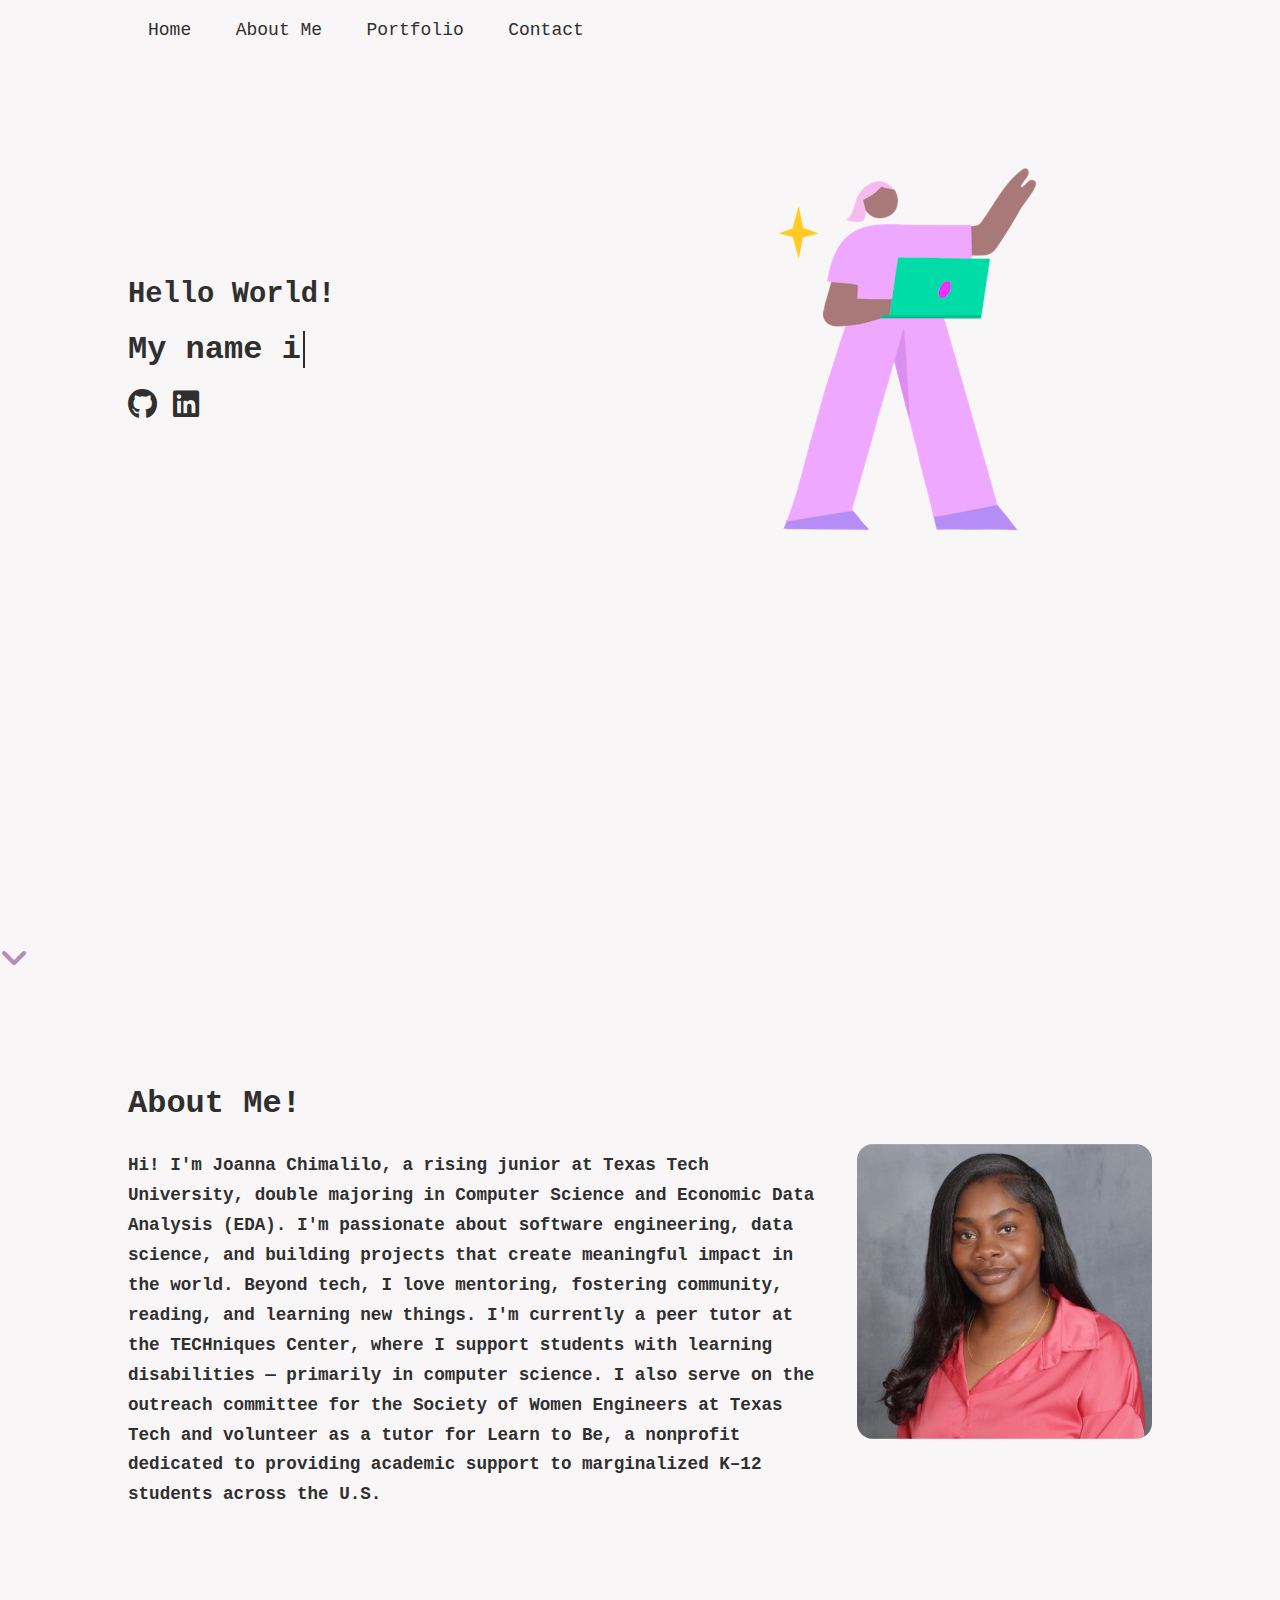
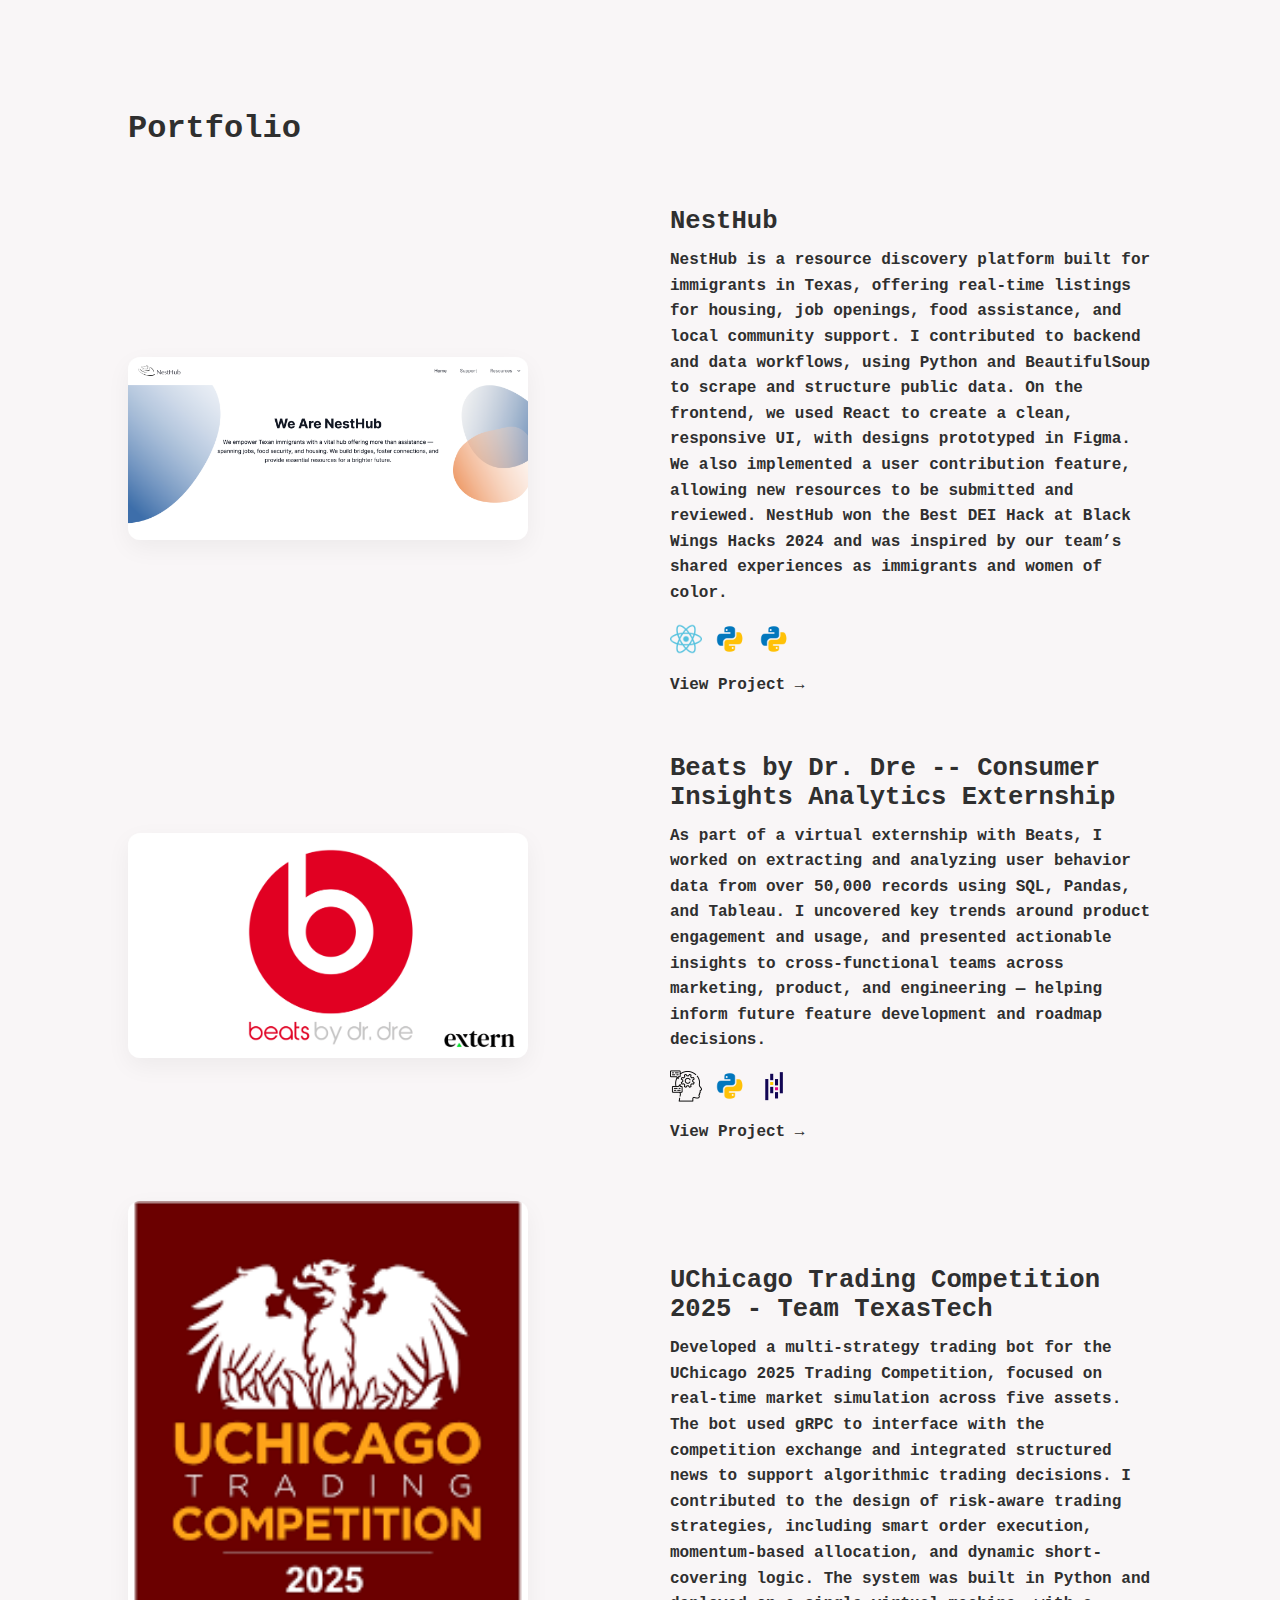
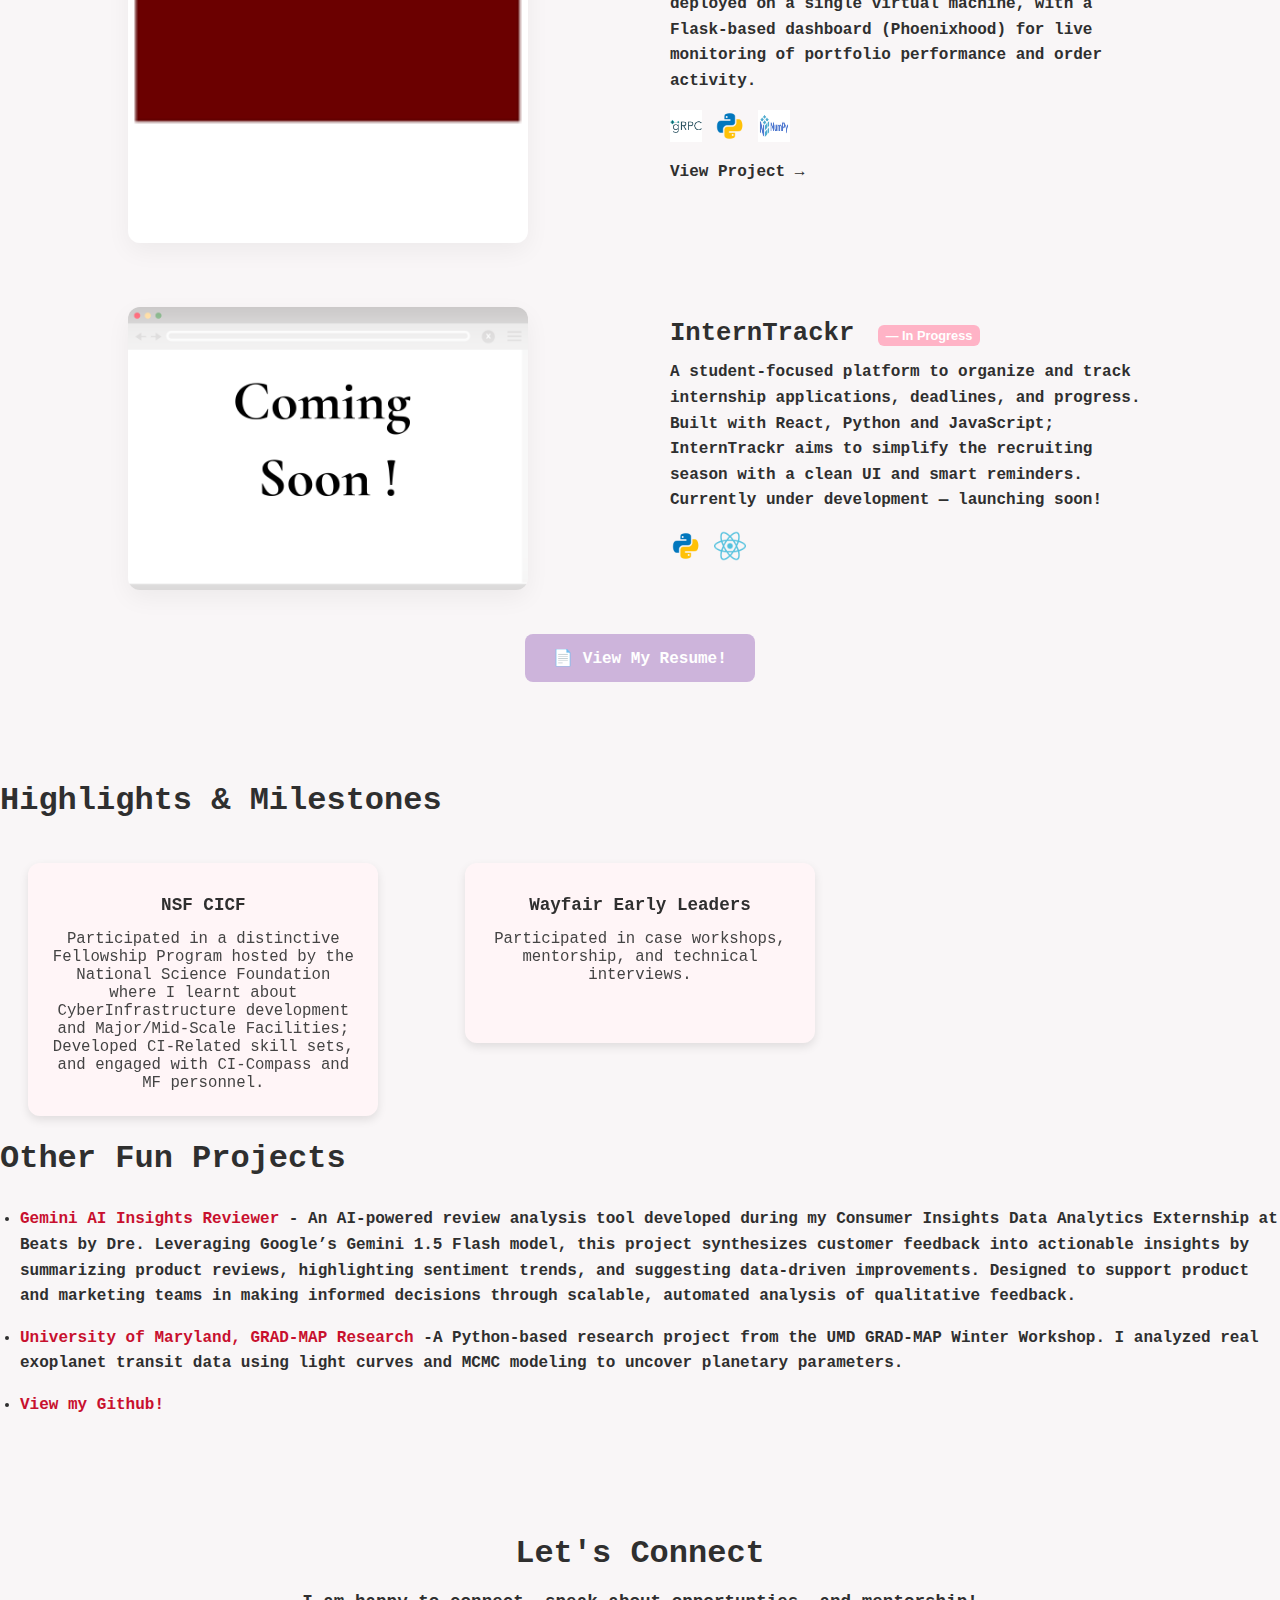
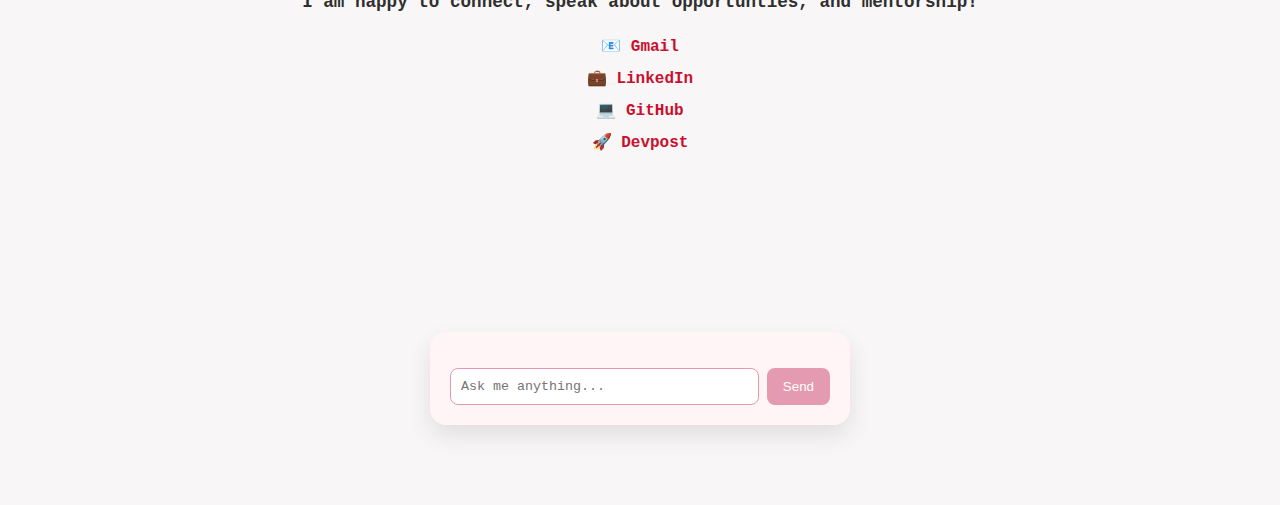
<file: index.html>
<!DOCTYPE html>
<html lang="en">
<head>
    <meta charset="UTF-8">
    <meta name="viewport" content="width=device-width, initial-scale=1.0">
    <title>Personal Porfolio</title>
    <link rel="stylesheet" href="style.css">
    <link rel="stylesheet" href="https://cdnjs.cloudflare.com/ajax/libs/font-awesome/6.5.0/css/all.min.css">
    <link rel="stylesheet" href="https://cdn.jsdelivr.net/npm/swiper@11/swiper-bundle.min.css">
</head>
<body>
    <div id="header">
        <div class="container">
            <nav>
                <ul>
                    <li><a href="#header">Home</a></li>
                    <li><a href="#about">About Me</a></li>
                    <li><a href="#portfolio">Portfolio</a></li>
                    <li><a href="#contact">Contact</a></li>
                </ul>
            </nav>
            <div class="hero-section">
                <div class="hero-left">
                  <div class="typewriter-container">
                    <h2 class="static-heading">Hello World!</h2>
                    <h1 class="typewriter-wrapper">
                      <span id="typed-text"></span><span class="cursor"></span>
                    </h1>
                  </div>                
                  <div class="social-links">
                    <a href="https://github.com/jouujo" target="_blank"><i class="fab fa-github"></i></a>
                    <a href="https://www.linkedin.com/in/joanna-chimalilo-766a15237/" target="_blank"><i class="fab fa-linkedin"></i></a>
                  </div>
                </div>
                <div class="hero-right">
                  <img src="./images/stand.png" alt="illustration" class="hero-img" />                 
                </div>
              </div>
              
        </div>
    </div>
    <div class="scroll-indicator">
        <i class="fas fa-angle-down"></i>
      </div>  
      <section id="about" class="about-section">
        <div class="about-flex">
            <div class="about-text">
            <h2 class="section-title">About Me!</h2>
            <p class="about-text">
                Hi! I'm Joanna Chimalilo, a rising junior at Texas Tech University, double majoring in Computer Science and Economic Data Analysis (EDA). I'm passionate about software engineering, data science, and building projects that create meaningful impact in the world.


                Beyond tech, I love mentoring, fostering community, reading, and learning new things.

                I'm currently a peer tutor at the TECHniques Center, where I support students with learning disabilities — primarily in computer science. I also serve on the outreach committee for the Society of Women Engineers at Texas Tech and volunteer as a tutor for Learn to Be, a nonprofit dedicated to providing academic support to marginalized K–12 students across the U.S.
            </p>
        </div>
        <div class="about-photo">
            <img src="./images/headshot.jpg" alt="Joanna's Headshot"/>
        </div>
    </div>
</section>
    <section id="portfolio" class="portfolio-section">
        <h2 class="section-title">Portfolio</h2>
      
        <div class="project-flex">
          <div class="project-image">
            <img src="./images/nesthub.png" alt="NestHub Project Screenshot" />
          </div>
      
          <div class="project-info">
            <h3>NestHub</h3>
            <p>NestHub is a resource discovery platform built for immigrants in Texas, offering real-time listings for housing, job openings, food assistance, and local community support. I contributed to backend and data workflows, using Python and BeautifulSoup to scrape and structure public data. On the frontend, we used React to create a clean, responsive UI, with designs prototyped in Figma.

                We also implemented a user contribution feature, allowing new resources to be submitted and reviewed. NestHub won the Best DEI Hack at Black Wings Hacks 2024 and was inspired by our team’s shared experiences as immigrants and women of color.</p>
      
            <div class="tech-icons">
              <img src="./images/react.png" alt="React" title="React" />
              <img src="./images/python.png" alt="Python" title="Python" />
              <img src="./images/python.png" alt="BeautifulSoup" title="BeautifulSoup" />
            </div>
            <a href="https://github.com/chhavi-shah/NestHub" class="project-link" target="_blank">View Project →</a>
            </div>
            </div>

            <div class="project-flex">
                <div class="project-image">
                  <img src="./images/beats.png" alt="Beats Project Screenshot" />
                </div>
            
                <div class="project-info">
                  <h3>Beats by Dr. Dre -- Consumer Insights Analytics Externship</h3>
                  <p>As part of a virtual externship with Beats, I worked on extracting and analyzing user behavior data from over 50,000 records using SQL, Pandas, and Tableau. I uncovered key trends around product engagement and usage, and presented actionable insights to cross-functional teams across marketing, product, and engineering — helping inform future feature development and roadmap decisions.</p>
            
                  <div class="tech-icons">
                    <img src="./images/nlp.png" alt="NLP" title="Natural Language Processing " />
                    <img src="./images/python.png" alt="Python" title="Python" />
                    <img src="./images/Pandas.png" alt="Pandas" title="Pandas" />
                  </div>
      
            <a href="https://colab.research.google.com/drive/1xa8aZnK8TN7H8xAkBmjxktCW2UCKa7Na?usp=sharing" class="project-link" target="_blank">View Project →</a>
          </div>
        </div>

        <div class="project-flex">
            <div class="project-image">
              <img src="./images/uchicago.png" alt="UChicago Trading Bot Competition" />
            </div>
        
            <div class="project-info">
              <h3>UChicago Trading Competition 2025 - Team TexasTech</h3>
              <p>Developed a multi-strategy trading bot for the UChicago 2025 Trading Competition, focused on real-time market simulation across five assets. The bot used gRPC to interface with the competition exchange and integrated structured news to support algorithmic trading decisions.

                I contributed to the design of risk-aware trading strategies, including smart order execution, momentum-based allocation, and dynamic short-covering logic. The system was built in Python and deployed on a single virtual machine, with a Flask-based dashboard (Phoenixhood) for live monitoring of portfolio performance and order activity.</p>
        
              <div class="tech-icons">
                <img src="./images/gRPC.png" alt="NLP" title="Natural Language Processing " />
                <img src="./images/python.png" alt="Python" title="Python" />
                <img src="./images/numpy.png" alt="Pandas" title="Pandas" />
              </div>
  
        <a href="https://github.com/Jouujo/uchicago-tradingcompetitionbot" class="project-link" target="_blank">View Project →</a>
      </div>
    </div>
    <div class="project-flex">
        <div class="project-image">
          <img src="./images/interntrackr.png" alt="InternTrackr Coming Soon Preview" />
        </div>
      
        <div class="project-info">
          <h3>InternTrackr <span class="status-tag">— In Progress</span></h3>
          <p>
            A student-focused platform to organize and track internship applications, deadlines, and progress. Built with React, Python and JavaScript; InternTrackr aims to simplify the recruiting season with a clean UI and smart reminders. Currently under development — launching soon!
          </p>
          <div class="tech-icons">
            <img src="./images/python.png" alt="React" title="Python" />
            <img src="./images/react.png" alt="Firebase" title="React" />
          </div>
        </div>
      </div>
      
    <div class="resume-download">
        <a href="https://docs.google.com/document/d/1icNSd_WELvCneMZqGNHNtC5fy428ndTZkLhKbihXHe0/edit?usp=sharing" target="_blank" class="resume-btn">
          📄 View My Resume!
        </a>
      </div>      
      </section>
      <section id="timeline">
  <h2 class="section-title">Highlights & Milestones</h2>
  <div class="swiper timeline-swiper">
    <div class="swiper-wrapper">
      <div class="swiper-slide">
        <div class="event">
          <div class="dot"></div>
          <div class="label">NSF CICF</div>
          <div class="description">
            Participated in a distinctive Fellowship Program hosted by the National Science Foundation where I learnt about CyberInfrastructure development and Major/Mid-Scale Facilities; Developed CI-Related skill sets, and engaged with CI-Compass and MF personnel.
          </div>
        </div>
      </div>
      <div class="swiper-slide">
        <div class="event">
          <div class="dot"></div>
          <div class="label">Wayfair Early Leaders</div>
          <div class="description">
            Participated in case workshops, mentorship, and technical interviews.
          </div>
        </div>
      </div>
      <!-- Add more slides for each milestone/event -->
    </div>
    <!-- Swiper navigation -->
    <div class="swiper-button-next"></div>
    <div class="swiper-button-prev"></div>
    <div class="swiper-pagination"></div>
  </div>
</section>

      <section id="extra-projects">
        <h2 class="section-title">Other Fun Projects</h2>
        <ul class="mini-projects">
          <li><a href="https://github.com/Jouujo/GeminiAIInsights/tree/main" target="_blank">Gemini AI Insights Reviewer</a> -  An AI-powered review analysis tool developed during my Consumer Insights Data Analytics Externship at Beats by Dre. Leveraging Google’s Gemini 1.5 Flash model, this project synthesizes customer feedback into actionable insights by summarizing product reviews, highlighting sentiment trends, and suggesting data-driven improvements. Designed to support product and marketing teams in making informed decisions through scalable, automated analysis of qualitative feedback.</li>
          <li><a href="https://github.com/Jouujo/GRADMAP-Research/blob/main/README.md" target="_blank">University of Maryland, GRAD-MAP Research</a> -A Python-based research project from the UMD GRAD-MAP Winter Workshop. I analyzed real exoplanet transit data using light curves and MCMC modeling to uncover planetary parameters.</li>
          <li><a href="https://github.com/Jouujo" target="_blank">View my Github!</a></li>
        </ul>
      </section>
  
      <section id="contact" class="contact-section">
        <h2 class="section-title">Let's Connect</h2>
        <p class="contact-text">
          I am happy to connect, speak about opportunties, and mentorship! 
        </p>
        <ul class="contact-links">
          <li><a href="mailto:georgejoanna086@gmail.com">📧 Gmail</a></li>
          <li><a href="https://www.linkedin.com/in/joanna-chimalilo-766a15237" target="_blank">💼 LinkedIn</a></li>
          <li><a href="https://github.com/Jouujo" target="_blank">💻 GitHub</a></li>
          <li><a href="https://devpost.com/georgejoanna086?ref_content=user-portfolio&ref_feature=portfolio&ref_medium=global-nav" target="_blank">🚀 Devpost</a></li>
        </ul>
      </section>


      <div class="chatbot-container"> 
        <div id="chat-window"></div>
      
        <div class="chat-input">
          <input type="text" id="user-input" placeholder="Ask me anything..." />
          <button onclick="sendMessage()">Send</button>
        </div>
      </div>
      
      
    <script src="https://cdn.jsdelivr.net/npm/swiper@11/swiper-bundle.min.js"></script>  
    <script>
        const textArray = [
          "My name is Joanna!",
          "I am a rising junior at Texas Tech University, Wreck 'Em Tech!",
          "I love all things software engineering & data!",
          "I enjoy building projects that create a change!",
          "Happy to connect!"
        ];
        const typedText = document.getElementById("typed-text");
        let index = 0;
        let charIndex = 0;
        let isDeleting = false;
      
        function typeLoop() {
          const currentText = textArray[index];
          if (isDeleting) {
            charIndex--;
            typedText.textContent = currentText.substring(0, charIndex);
            if (charIndex === 0) {
              isDeleting = false;
              index = (index + 1) % textArray.length;
              setTimeout(typeLoop, 500);
            } else {
              setTimeout(typeLoop, 50);
            }
          } else {
            charIndex++;
            typedText.textContent = currentText.substring(0, charIndex);
            if (charIndex === currentText.length) {
              isDeleting = true;
              setTimeout(typeLoop, 1200);
            } else {
              setTimeout(typeLoop, 100);
            }
          }
        }
        const timelineSwiper = new Swiper('.timeline-swiper', {
    loop: false,
    navigation: {
      nextEl: '.swiper-button-next',
      prevEl: '.swiper-button-prev',
    },
    pagination: {
      el: '.swiper-pagination',
      clickable: true,
    },
    slidesPerView: 1,
    spaceBetween: 30,
    breakpoints: {
      768: {
        slidesPerView: 2,
      },
      1024: {
        slidesPerView: 3,
      }
    }
  });
      
        document.addEventListener("DOMContentLoaded", typeLoop);
        const chatbotResponses = {
            "name": "Hi! I'm Joanna Chimalilo — a Computer Science + Economic Data Analysis student at Texas Tech.",
            "school": "I'm a rising junior at Texas Tech University, Go Red Raiders!",
            "projects": "I’ve worked on various projects including but not limited to; NestHub, InternTrackr, Beats Analytics, and a trading bot for UChicago. View my Github & Linkedin for more!",
            "interntrackr": "InternTrackr is a web app I'm building to help students track internship applications.",
            "resume": "You can view my resume by clicking the button right under my projects!",
            "contact": "Reach me at georgejoanna086@gmail.com or on LinkedIn!",
            "favorite project": "One of my favorite projects is NestHub! I worked on it with 2 peers for a hackathon, and it is an application made for immigrants by immigrants.",
            "current job": "Joanna is currently a peer tutor at the TECHniques Center, where she works with students with learning disabilities, assisting them in CS subjects!",
            "hi": "Hello!, Ask me anything you would like to know about Joanna!",
            "hey": "Hello!, Ask me anything you would like to know about Joanna!"
          };
          
          function sendMessage() {
            const input = document.getElementById("user-input").value.toLowerCase();
            const chatWindow = document.getElementById("chat-window");
          
            let reply = "Hmm, I’m still learning that! Try asking about my projects, school, or resume.";
          
            for (const keyword in chatbotResponses) {
              if (input.includes(keyword)) {
                reply = chatbotResponses[keyword];
                break;
              }
            }
          
            chatWindow.innerHTML += `<div class="user-msg">You: ${input}</div>`;
            let botMsg = document.createElement("div");
            botMsg.className = "bot-msg";
            botMsg.textContent = "Joanna: ";
            chatWindow.appendChild(botMsg);

            let i = 0;
            function typeWriter() {
                if (i < reply.length) {
                    botMsg.textContent += reply.charAt(i);
                    i++;
                    setTimeout(typeWriter, 30);
  }
}
typeWriter();

            document.getElementById("user-input").value = "";
          }
          
      </script>
      
</body>
</html>
</file>
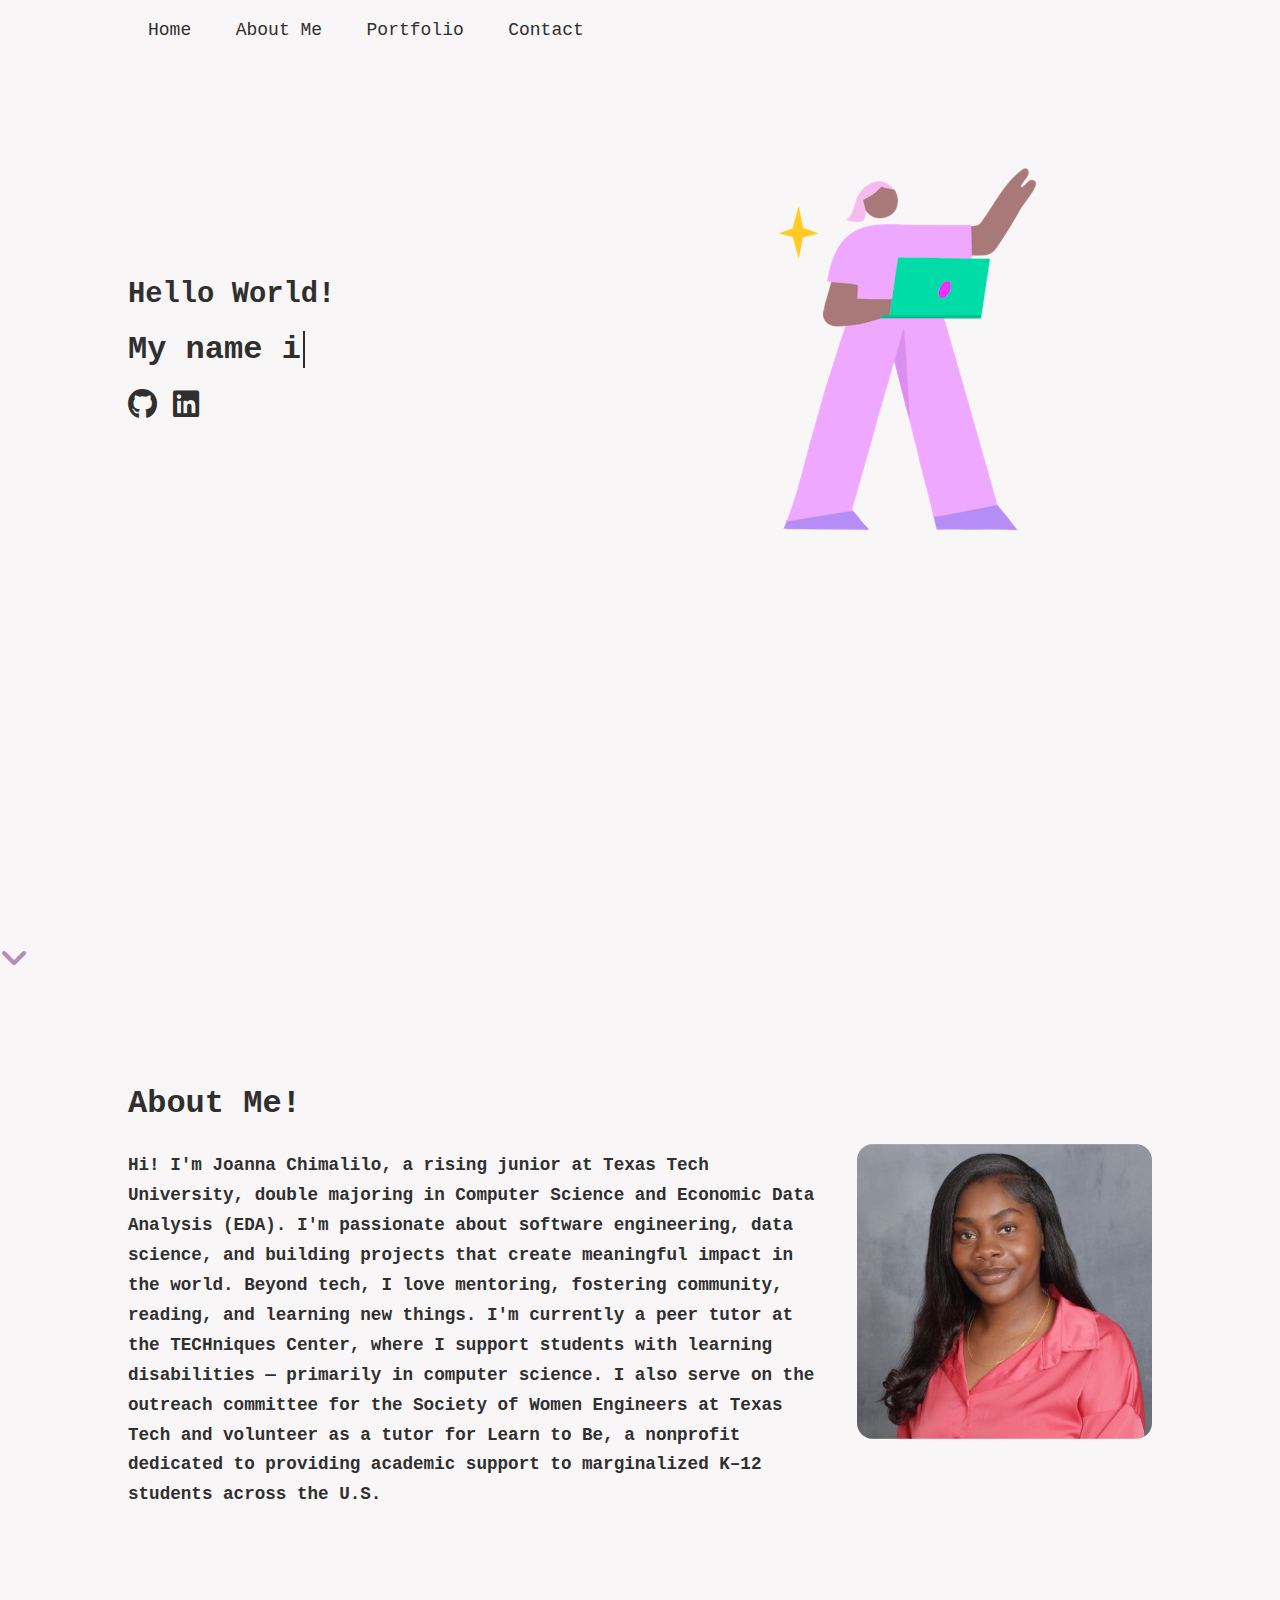
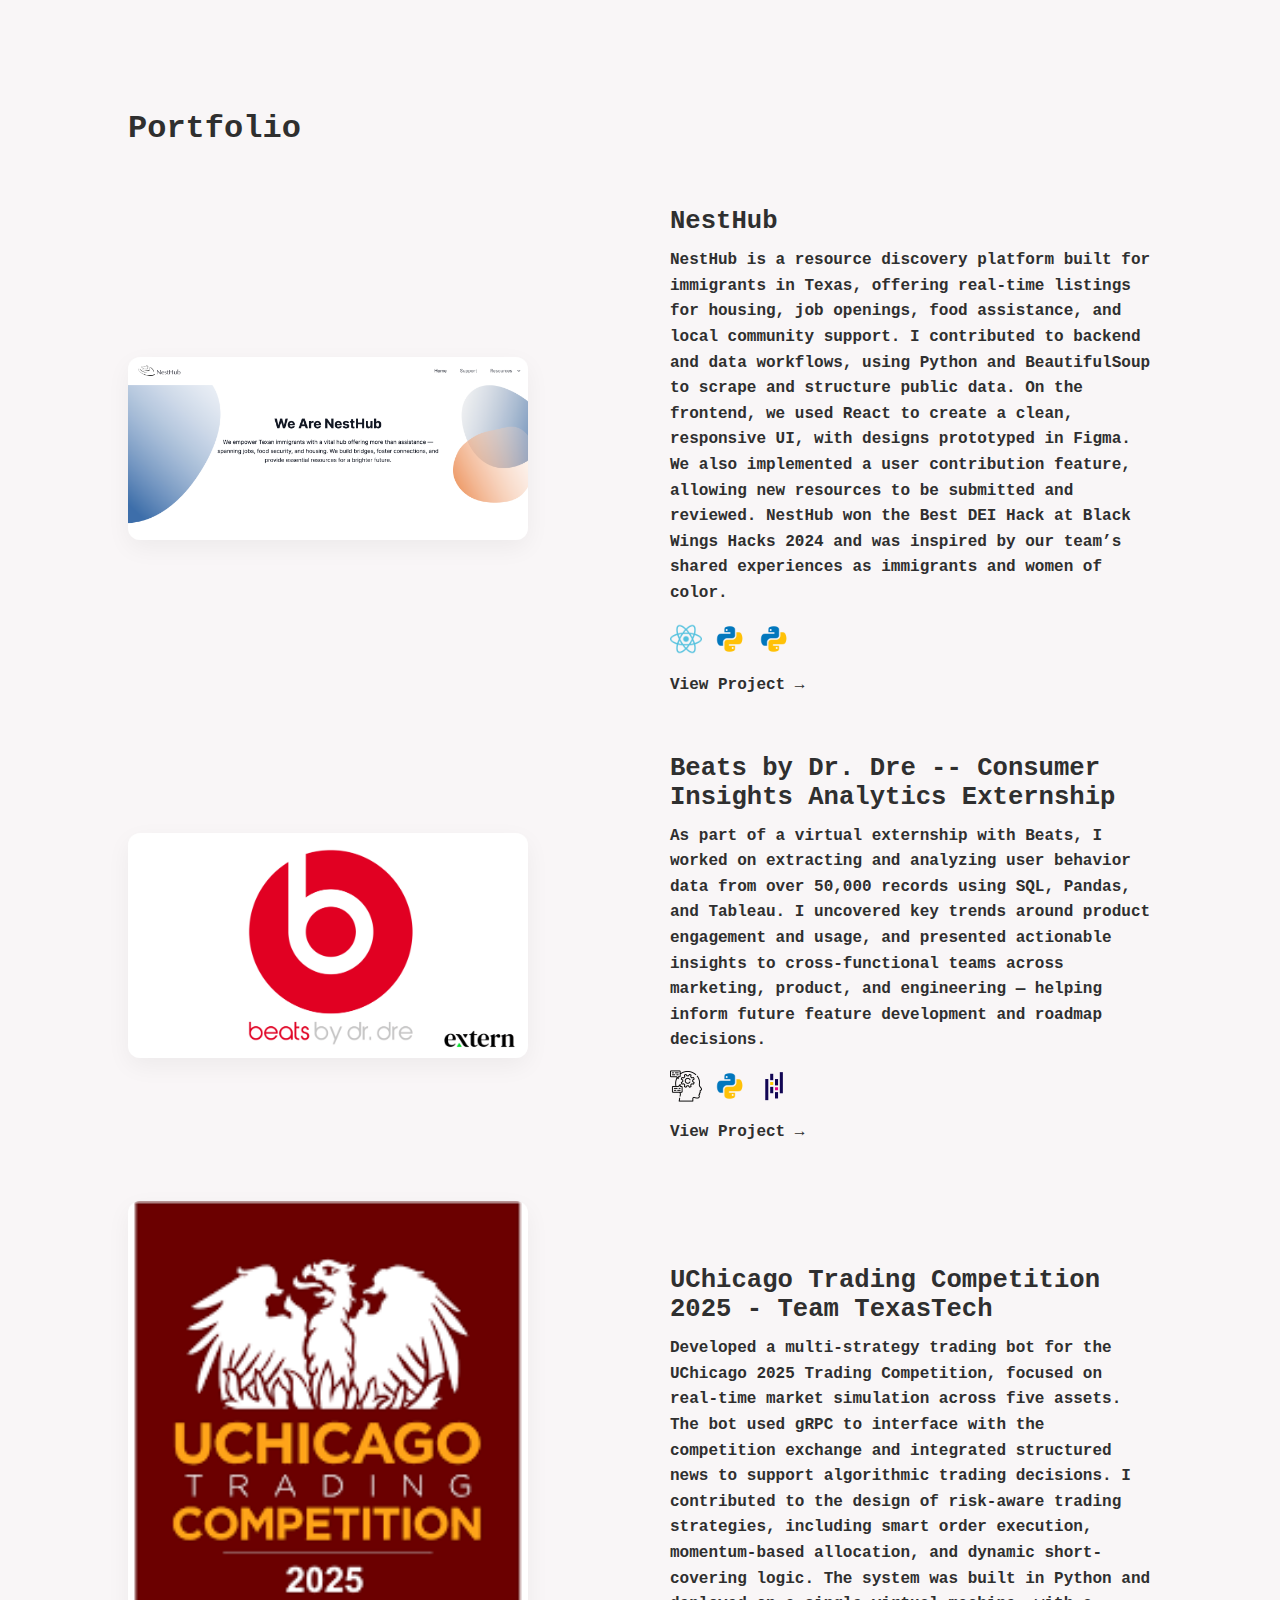
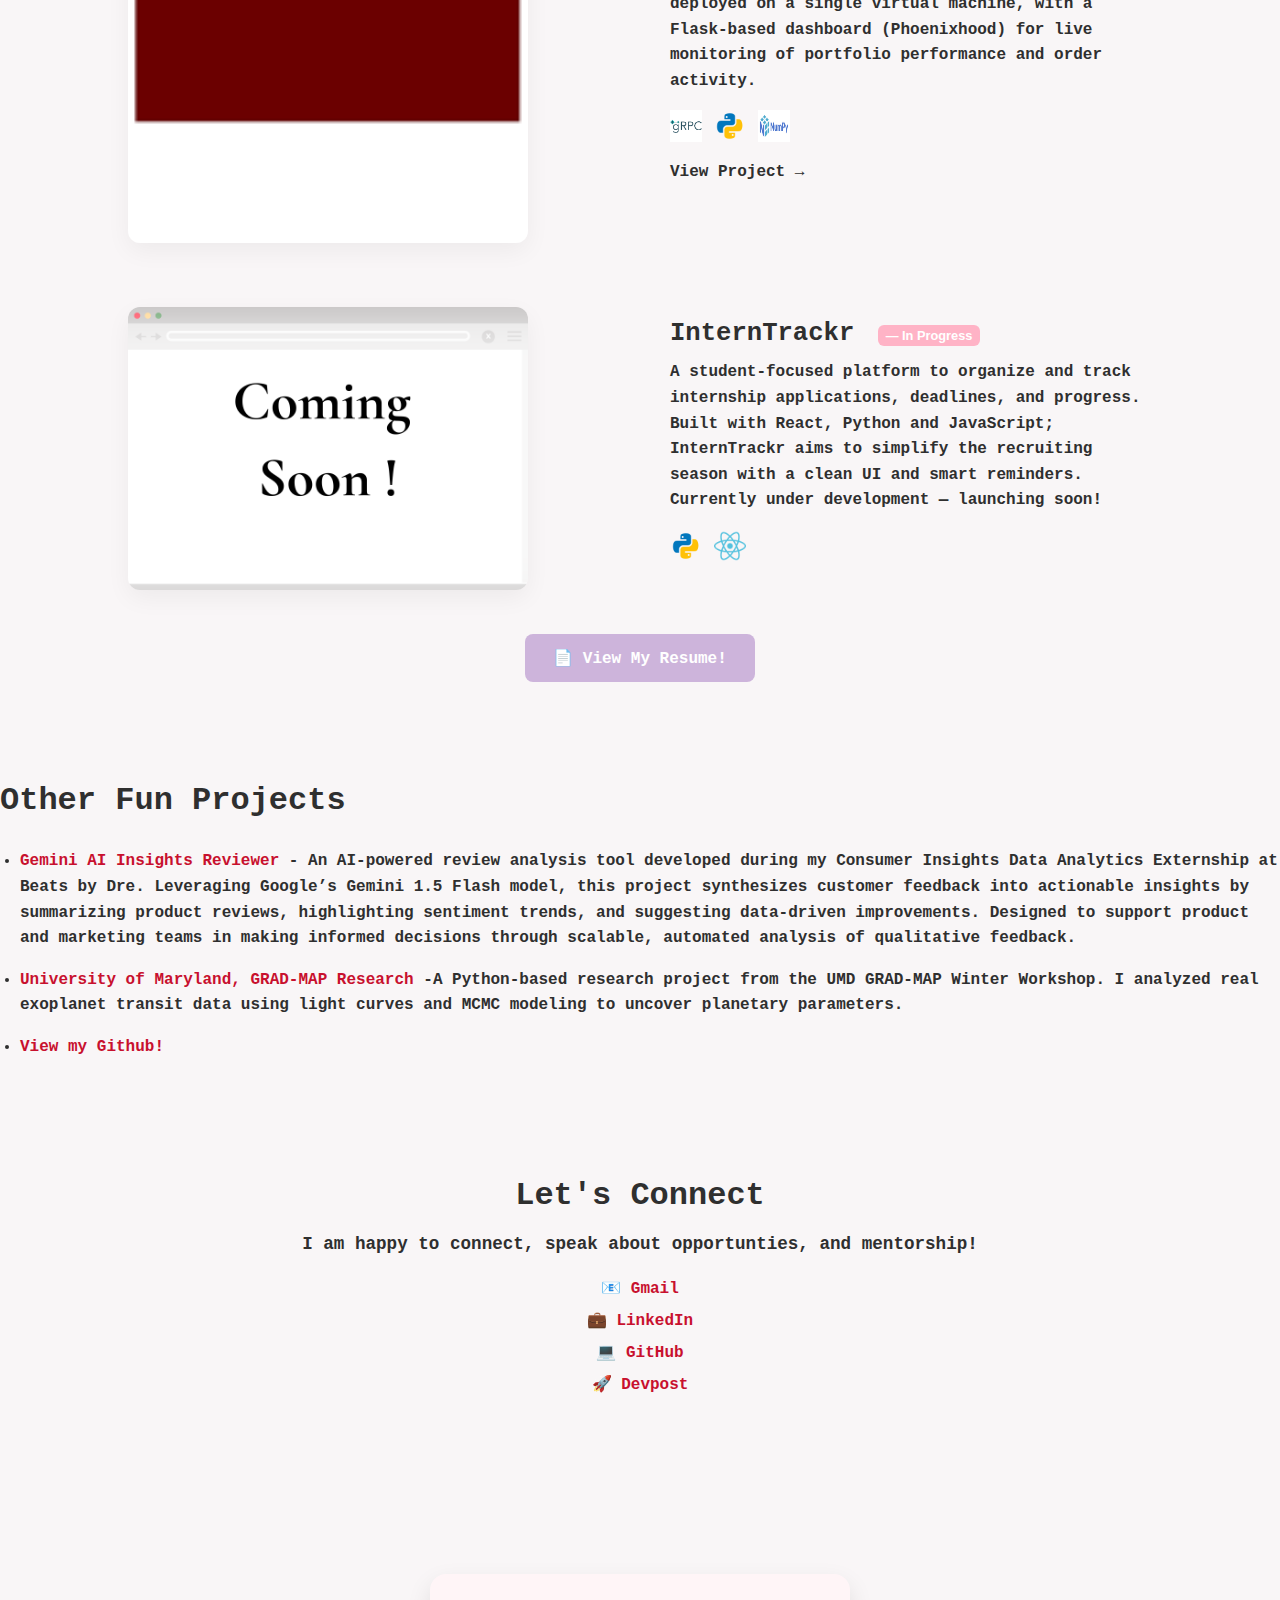
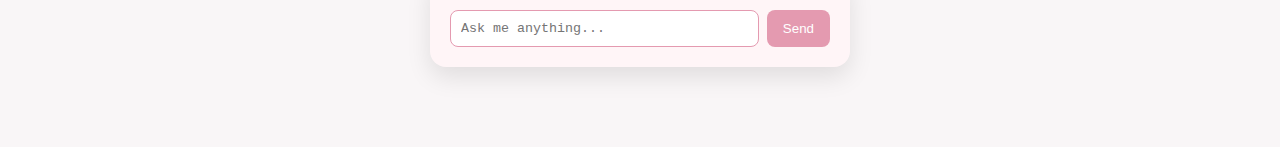
<file: images/index.html>
<!DOCTYPE html>
<html lang="en">
<head>
    <meta charset="UTF-8">
    <meta name="viewport" content="width=device-width, initial-scale=1.0">
    <title>Personal Porfolio</title>
    <link rel="stylesheet" href="style.css">
    <link rel="stylesheet" href="https://cdnjs.cloudflare.com/ajax/libs/font-awesome/6.5.0/css/all.min.css">
</head>
<body>
    <div id="header">
        <div class="container">
            <nav>
                <ul>
                    <li><a href="#header">Home</a></li>
                    <li><a href="#about">About Me</a></li>
                    <li><a href="#portfolio">Portfolio</a></li>
                    <li><a href="#contact">Contact</a></li>
                </ul>
            </nav>
            <div class="hero-section">
                <div class="hero-left">
                  <div class="typewriter-container">
                    <h2 class="static-heading">Hello World!</h2>
                    <h1 class="typewriter-wrapper">
                      <span id="typed-text"></span><span class="cursor"></span>
                    </h1>
                  </div>                
                  <div class="social-links">
                    <a href="https://github.com/jouujo" target="_blank"><i class="fab fa-github"></i></a>
                    <a href="https://www.linkedin.com/in/joanna-chimalilo-766a15237/" target="_blank"><i class="fab fa-linkedin"></i></a>
                  </div>
                </div>
                <div class="hero-right">
                  <img src="stand.png" alt="illustration" class="hero-img" />                 
                </div>
              </div>
              
        </div>
    </div>
    <div class="scroll-indicator">
        <i class="fas fa-angle-down"></i>
      </div>  
      <section id="about" class="about-section">
        <div class="about-flex">
            <div class="about-text">
            <h2 class="section-title">About Me!</h2>
            <p class="about-text">
                Hi! I'm Joanna Chimalilo, a rising junior at Texas Tech University, double majoring in Computer Science and Economic Data Analysis (EDA). I'm passionate about software engineering, data science, and building projects that create meaningful impact in the world.


                Beyond tech, I love mentoring, fostering community, reading, and learning new things.

                I'm currently a peer tutor at the TECHniques Center, where I support students with learning disabilities — primarily in computer science. I also serve on the outreach committee for the Society of Women Engineers at Texas Tech and volunteer as a tutor for Learn to Be, a nonprofit dedicated to providing academic support to marginalized K–12 students across the U.S.
            </p>
        </div>
        <div class="about-photo">
            <img src="headshot.jpg" alt="Joanna's Headshot"/>
        </div>
    </div>
</section>
    <section id="portfolio" class="portfolio-section">
        <h2 class="section-title">Portfolio</h2>
      
        <div class="project-flex">
          <div class="project-image">
            <img src="nesthub.png" alt="NestHub Project Screenshot" />
          </div>
      
          <div class="project-info">
            <h3>NestHub</h3>
            <p>NestHub is a resource discovery platform built for immigrants in Texas, offering real-time listings for housing, job openings, food assistance, and local community support. I contributed to backend and data workflows, using Python and BeautifulSoup to scrape and structure public data. On the frontend, we used React to create a clean, responsive UI, with designs prototyped in Figma.

                We also implemented a user contribution feature, allowing new resources to be submitted and reviewed. NestHub won the Best DEI Hack at Black Wings Hacks 2024 and was inspired by our team’s shared experiences as immigrants and women of color.</p>
      
            <div class="tech-icons">
              <img src="react.png" alt="React" title="React" />
              <img src="python.png" alt="Python" title="Python" />
              <img src="python.png" alt="BeautifulSoup" title="BeautifulSoup" />
            </div>
            <a href="https://github.com/chhavi-shah/NestHub" class="project-link" target="_blank">View Project →</a>
            </div>
            </div>

            <div class="project-flex">
                <div class="project-image">
                  <img src="beats.png" alt="Beats Project Screenshot" />
                </div>
            
                <div class="project-info">
                  <h3>Beats by Dr. Dre -- Consumer Insights Analytics Externship</h3>
                  <p>As part of a virtual externship with Beats, I worked on extracting and analyzing user behavior data from over 50,000 records using SQL, Pandas, and Tableau. I uncovered key trends around product engagement and usage, and presented actionable insights to cross-functional teams across marketing, product, and engineering — helping inform future feature development and roadmap decisions.</p>
            
                  <div class="tech-icons">
                    <img src="nlp.png" alt="NLP" title="Natural Language Processing " />
                    <img src="python.png" alt="Python" title="Python" />
                    <img src="Pandas.png" alt="Pandas" title="Pandas" />
                  </div>
      
            <a href="https://colab.research.google.com/drive/1xa8aZnK8TN7H8xAkBmjxktCW2UCKa7Na?usp=sharing" class="project-link" target="_blank">View Project →</a>
          </div>
        </div>

        <div class="project-flex">
            <div class="project-image">
              <img src="uchicago.png" alt="UChicago Trading Bot Competition" />
            </div>
        
            <div class="project-info">
              <h3>UChicago Trading Competition 2025 - Team TexasTech</h3>
              <p>Developed a multi-strategy trading bot for the UChicago 2025 Trading Competition, focused on real-time market simulation across five assets. The bot used gRPC to interface with the competition exchange and integrated structured news to support algorithmic trading decisions.

                I contributed to the design of risk-aware trading strategies, including smart order execution, momentum-based allocation, and dynamic short-covering logic. The system was built in Python and deployed on a single virtual machine, with a Flask-based dashboard (Phoenixhood) for live monitoring of portfolio performance and order activity.</p>
        
              <div class="tech-icons">
                <img src="gRPC.png" alt="NLP" title="Natural Language Processing " />
                <img src="python.png" alt="Python" title="Python" />
                <img src="numpy.png" alt="Pandas" title="Pandas" />
              </div>
  
        <a href="https://github.com/Jouujo/uchicago-tradingcompetitionbot" class="project-link" target="_blank">View Project →</a>
      </div>
    </div>
    <div class="project-flex">
        <div class="project-image">
          <img src="interntrackr.png" alt="InternTrackr Coming Soon Preview" />
        </div>
      
        <div class="project-info">
          <h3>InternTrackr <span class="status-tag">— In Progress</span></h3>
          <p>
            A student-focused platform to organize and track internship applications, deadlines, and progress. Built with React, Python and JavaScript; InternTrackr aims to simplify the recruiting season with a clean UI and smart reminders. Currently under development — launching soon!
          </p>
          <div class="tech-icons">
            <img src="python.png" alt="React" title="Python" />
            <img src="react.png" alt="Firebase" title="React" />
          </div>
        </div>
      </div>
      
    <div class="resume-download">
        <a href="https://docs.google.com/document/d/1V_WHlBS1L1TOeGWOt6Kzpgnv13lHPJ1bTZMX1RXxgBM/edit?usp=sharing" target="_blank" class="resume-btn">
          📄 View My Resume!
        </a>
      </div>      
      </section>
      <section id="extra-projects">
        <h2 class="section-title">Other Fun Projects</h2>
        <ul class="mini-projects">
          <li><a href="https://github.com/Jouujo/GeminiAIInsights/tree/main" target="_blank">Gemini AI Insights Reviewer</a> -  An AI-powered review analysis tool developed during my Consumer Insights Data Analytics Externship at Beats by Dre. Leveraging Google’s Gemini 1.5 Flash model, this project synthesizes customer feedback into actionable insights by summarizing product reviews, highlighting sentiment trends, and suggesting data-driven improvements. Designed to support product and marketing teams in making informed decisions through scalable, automated analysis of qualitative feedback.</li>
          <li><a href="https://github.com/Jouujo/GRADMAP-Research/blob/main/README.md" target="_blank">University of Maryland, GRAD-MAP Research</a> -A Python-based research project from the UMD GRAD-MAP Winter Workshop. I analyzed real exoplanet transit data using light curves and MCMC modeling to uncover planetary parameters.</li>
          <li><a href="https://github.com/Jouujo" target="_blank">View my Github!</a></li>
        </ul>
      </section>
      <section id="contact" class="contact-section">
        <h2 class="section-title">Let's Connect</h2>
        <p class="contact-text">
          I am happy to connect, speak about opportunties, and mentorship! 
        </p>
        <ul class="contact-links">
          <li><a href="mailto:georgejoanna086@gmail.com">📧 Gmail</a></li>
          <li><a href="https://www.linkedin.com/in/joanna-chimalilo-766a15237" target="_blank">💼 LinkedIn</a></li>
          <li><a href="https://github.com/Jouujo" target="_blank">💻 GitHub</a></li>
          <li><a href="https://devpost.com/georgejoanna086?ref_content=user-portfolio&ref_feature=portfolio&ref_medium=global-nav" target="_blank">🚀 Devpost</a></li>
        </ul>
      </section>

      <div class="chatbot-container"> 
        <div id="chat-window"></div>
      
        <div class="chat-input">
          <input type="text" id="user-input" placeholder="Ask me anything..." />
          <button onclick="sendMessage()">Send</button>
        </div>
      </div>
      
      
      
    <script>
        const textArray = [
          "My name is Joanna!",
          "I am a rising junior at Texas Tech University, Wreck 'Em Tech!",
          "I love all things software engineering & data!",
          "I enjoy building projects that create a change!",
          "Happy to connect!"
        ];
        const typedText = document.getElementById("typed-text");
        let index = 0;
        let charIndex = 0;
        let isDeleting = false;
      
        function typeLoop() {
          const currentText = textArray[index];
          if (isDeleting) {
            charIndex--;
            typedText.textContent = currentText.substring(0, charIndex);
            if (charIndex === 0) {
              isDeleting = false;
              index = (index + 1) % textArray.length;
              setTimeout(typeLoop, 500);
            } else {
              setTimeout(typeLoop, 50);
            }
          } else {
            charIndex++;
            typedText.textContent = currentText.substring(0, charIndex);
            if (charIndex === currentText.length) {
              isDeleting = true;
              setTimeout(typeLoop, 1200);
            } else {
              setTimeout(typeLoop, 100);
            }
          }
        }
      
        document.addEventListener("DOMContentLoaded", typeLoop);
        const chatbotResponses = {
            "name": "Hi! I'm Joanna Chimalilo — a Computer Science + Economic Data Analysis student at Texas Tech.",
            "school": "I'm a rising junior at Texas Tech University, Go Red Raiders!",
            "projects": "I’ve worked on various projects including but not limited to; NestHub, InternTrackr, Beats Analytics, and a trading bot for UChicago. View my Github & Linkedin for more!",
            "interntrackr": "InternTrackr is a web app I'm building to help students track internship applications.",
            "resume": "You can view my resume by clicking the button right under my projects!",
            "contact": "Reach me at georgejoanna086@gmail.com or on LinkedIn!",
            "favorite project": "One of my favorite projects is NestHub! I worked on it with 2 peers for a hackathon, and it is an application made for immigrants by immigrants.",
            "current job": "Joanna is currently a peer tutor at the TECHniques Center, where she works with students with learning disabilities, assisting them in CS subjects!",
            "hi": "Hello!, Ask me anything you would like to know about Joanna!",
            "hey": "Hello!, Ask me anything you would like to know about Joanna!"
          };
          
          function sendMessage() {
            const input = document.getElementById("user-input").value.toLowerCase();
            const chatWindow = document.getElementById("chat-window");
          
            let reply = "Hmm, I’m still learning that! Try asking about my projects, school, or resume.";
          
            for (const keyword in chatbotResponses) {
              if (input.includes(keyword)) {
                reply = chatbotResponses[keyword];
                break;
              }
            }
          
            chatWindow.innerHTML += `<div class="user-msg">You: ${input}</div>`;
            let botMsg = document.createElement("div");
            botMsg.className = "bot-msg";
            botMsg.textContent = "Joanna: ";
            chatWindow.appendChild(botMsg);

            let i = 0;
            function typeWriter() {
                if (i < reply.length) {
                    botMsg.textContent += reply.charAt(i);
                    i++;
                    setTimeout(typeWriter, 30);
  }
}
typeWriter();

            document.getElementById("user-input").value = "";
          }
          
      </script>
      
</body>
</html>
</file>
<file: style.css>
*{
    margin: 0;
    padding: 0;
    font-family: 'Poppins', sans-serif;
    box-sizing: border-box;

}
body{
    background: #f9f6f7;
    color: #2f2f2f;
    font-family: 'Courier New',monospace;

}
#header{
    width: 100%;
    height:100vh;
    background-size: cover;
    background-position: center;
}

.container{
    padding: 10px 10%;
}
nav{
    display:flex;
    align-items: center;
    justify-content: space-between;
    flex-wrap: wrap;

}
nav ul li{
    display: inline-block;
    list-style: none;
    margin: 10px 20px;

}

nav ul li a{
    color: #2f2f2f;
    text-decoration: none;
    font-size: 18px;
    font-family: 'Courier New';
    position: relative;
    display: inline-block;

}
nav ul li a::after{
    content: '';
    width: 0%;
    height: 3px;
    background: #e49ab0;
    position: absolute;
    left:0;
    bottom: -6px;
    transition: width 0.3s ease;

}

nav ul li a:hover::after{
    width:100%
}

.hero-text {
    padding-top: 300px;
    text-align: left;
}

.typewriter-text {
    display: inline-block;
    font-size: 2rem;
    white-space: nowrap;
    overflow: hidden;
    border-right: 2px solid #2f2f2f;
    font-family: 'Courier New', monospace;
    animation: typing 3s steps(30, end), blink 0.7s step-end infinite;
}
.typewriter-wrapper{
    display: inline-flex;
    align-items: left;
    font-family: 'Courier New', monospace;
    font-size: 2rem;
    color:#2f2f2f
}
.typewriter-container{
    max-width: 500px;
    margin: 0;
    text-align:left;
}
.static-heading{
    font-family: 'Courier New', monospace;
    font-size: 1.8rem;
    margin-bottom: 20px;
    color: #2f2f2f;
}

@keyframes typing {
    from { width: 0; }
    to { width: 100%; }
}

@keyframes blink {
    50% { border-color: transparent; }
}

.cursor {
    display: inline-block;
    width: 2px;
    margin-left: 2px; /* adds spacing from text */
    background-color: #2f2f2f;
    animation: blink 0.7s steps(1) infinite;
  }
  
  #typed-text{
    font-family: 'Courier New', monospace;
    font-size: 2rem;
    color: #2f2f2f;
  }
  .hero-section {
    display: flex;
    justify-content: space-between;
    align-items: center;
    padding-top: 100px;
    gap: 40px;
  }
  
  .hero-left {
    flex: 1;
    text-align: left;
  }
  
  .hero-right {
    flex: 1;
    display: flex;
    justify-content: center;
    align-items: center;
  }
  
  .hero-img {
    max-width: 80%;
    height: auto;
  }

  .social-links{
    margin-top: 20px;
    display: flex;
    gap: 16px;
    align-items: center;
  }
  .social-links a {
    color: #2f2f2f;
    font-size: 30px; 
    transition: color 0.3s ease;
  }
  
  .social-links a:hover {
    color: #e49ab0; 
  }
  .scroll-indicator {
    margin-top: 40px;
    font-size: 32px;
    color: #b58db6;
    animation: bounce 1.5s infinite;
  }
  @keyframes bounce {
    0%, 100% { transform: translateY(0); }
    50% { transform: translateY(10px); }
  }
  
  .about-section {
    background-color: #f9f6f7; 
    padding: 100px 10%;
    color: #2f2f2f;
  }
  
  .section-title {
    font-size: 2rem;
    font-family: 'Courier New';
    font-weight: bolder;
    margin-bottom: 20px;
  }
  
  .about-text {
    font-size: 1.1rem;
    font-family: 'Courier New', monospace;
    font-weight: bold ;
    line-height: 1.7;
    max-width: 700px;
  }
  .about-flex{
    display: flex;
    justify-content: space-between;
    align-items: center;
    gap: 40px;
  }
  .about-photo img {
    max-width: 300px;
    width: 100%;
    border-radius: 16px;
    box-shadow: 0 8px 20px rgba(0, 0, 0, 0,05);
  }
  
  @media (max-width: 768px) {
    .about-flex {
      flex-direction: column;
      text-align: center;
    }
  
    .about-text {
      text-align: left;
    }
  
    .about-photo {
      margin-top: 30px;
    }
    .project-flex{
        flex-direction: column;
        text-align: center;
    }
    .project-info{
        margin-top: 30px;
    }
  }
  html {
    scroll-behavior: smooth;
  }
  .portfolio-section {
    padding: 100px 10%;
    background-color: #f9f6f7;
    color: #2f2f2f;
  }
  
  .project-flex {
    display: flex;
    align-items: center;
    justify-content: space-between;
    gap: 60px;
    margin-top: 60px;
    flex-wrap: wrap;
  }
  
  .project-image {
    flex: 1;
  }
  
  .project-image img {
    width: 100%;
    max-width: 400px;
    border-radius: 12px;
    box-shadow: 0 8px 24px rgba(0, 0, 0, 0.05);
  }
  
  .project-info {
    flex: 1;
    text-align: left;
  }
  
  .project-info h3 {
    font-size: 1.6rem;
    margin-bottom: 12px;
    font-family: 'Courier New', monospace;
  }
  
  .project-info p {
    margin-bottom: 16px;
    line-height: 1.6;
    font-size: 1rem;
    font-family: 'Courier New';
    font-weight: 700;
  }
  
  .tech-icons {
    display: flex;
    gap: 12px;
    margin-bottom: 20px;
  }
  
  .tech-icons img {
    width: 32px;
    height: 32px;
  }
  
  .project-link {
    color: #2f2f2f;
    font-weight: bold;
    text-decoration: none;
    font-size: 1rem;
    font-family: 'Courier New', Courier, monospace;
  }
  .resume-download {
    margin-top: 40px;
    text-align: center;
  }
  
  .resume-btn {
    background-color: #cdb4db;
    color: white;
    padding: 14px 28px;
    border-radius: 8px;
    text-decoration: none;
    font-weight: bold;
    transition: background-color 0.3s ease;
    display: inline-block;
    font-family: 'Courier New', monospace;
  }
  
  .resume-btn:hover {
    background-color: #e49ab0;
  }

  .mini-projects {
    margin-top: 30px;
    padding-left: 20px;
    line-height: 1.6;
    font-size: 1rem;
    font-family: 'Courier New', monospace;
    font-weight: 400;
  }
  
  .mini-projects li {
    margin-bottom: 16px;
    font-family: 'Courier New', monospace;
    font-weight: 700;
  }
  
  .mini-projects li a {
    color: #c8102e;
    font-weight: 600;
    text-decoration: none;
    font-family: 'Courier New', monospace;
  }
  
  .mini-projects li a:hover {
    text-decoration: underline;
    color: #e49ab0;
  }
  
  .status-tag {
    font-size: 0.8rem;
    color: #fff;
    background-color: #ffb3c6;
    padding: 3px 8px;
    border-radius: 6px;
    margin-left: 8px;
  }
  .contact-section {
    padding: 100px 10%;
    background-color: #f9f6f7;
    color: #2f2f2f;
    text-align: center;
  }
  
  .contact-text {
    margin-bottom: 24px;
    font-size: 1.1rem;
    font-family: 'Courier New', monospace;
    font-weight: 700;
  }
  
  .contact-links {
    list-style: none;
    padding: 0;
    display: flex;
    flex-direction: column;
    gap: 12px;
    align-items: center;
    
  }
  
  .contact-links li a {
    color: #c8102e;
    font-weight: 600;
    text-decoration: none;
    font-family: 'Courier New', monospace;
  }
  
  .contact-links li a:hover {
    text-decoration: underline;
    color: #e49ab0;
  }
  .chatbot-container {
    max-width: 420px;
    margin: 80px auto;
    background: #fff5f7; /* pastel pink */
    border-radius: 16px;
    padding: 20px;
    box-shadow: 0 10px 25px rgba(0, 0, 0, 0.1);
    font-family: 'Courier New', monospace;
  }
  
  #chat-window {
    max-height: 250px;
    overflow-y: auto;
    margin-bottom: 16px;
    font-size: 0.95rem;
    color: #2f2f2f;
  }
  
  .user-msg {
    color: #2f2f2f;
    font-weight: bold;
    font-family: 'Courier New', monospace;
  }
  
  .bot-msg {
    color: #2f2f2f;
    font-style: italic;
    font-family: 'Courier New', monospace;
    font-weight: 700;
  }
  
  .chat-input {
    display: flex;
    gap: 8px;
  }
  
  #user-input {
    flex: 1;
    padding: 10px;
    border: 1px solid #e49ab0;
    border-radius: 8px;
    font-family: 'Courier New', monospace;
  }
  
  button {
    padding: 10px 16px;
    background: #e49ab0;
    color: white;
    border: none;
    border-radius: 8px;
    cursor: pointer;
    transition: background 0.3s ease;
  }
  
  button:hover {
    background: #ffb3c6;
  }
  .timeline {
  position: relative;
  padding-left: 30px;
  border-left: 2px solid #c8102e;
}

.event {
  position: relative;
  margin: 24px auto;
  background: #fff5f7;
  border-radius: 12px;
  padding: 32px 24px 24px 24px;
  box-shadow: 0 4px 10px rgba(0, 0, 0, 0.1);
  max-width: 350px;
  min-height: 180px;
  display: flex;
  flex-direction: column;
  align-items: center;
  transition: transform 0.3s ease;
}


.label {
  font-weight: bold;
  font-family: 'Courier New', monospace;
  font-size: 1.1rem;
  color: #2f2f2f;
  margin-bottom: 10px;
}

.description {
  font-size: 0.98rem;
  margin-top: 5px;
  color: #444;
  display: block;
  text-align: center;
  font-family: 'Courier New', monospace; 
}
</file>
<file: images/style.css>
*{
    margin: 0;
    padding: 0;
    font-family: 'Poppins', sans-serif;
    box-sizing: border-box;

}
body{
    background: #f9f6f7;
    color: #2f2f2f;
    font-family: 'Courier New',monospace;

}
#header{
    width: 100%;
    height:100vh;
    background-size: cover;
    background-position: center;
}

.container{
    padding: 10px 10%;
}
nav{
    display:flex;
    align-items: center;
    justify-content: space-between;
    flex-wrap: wrap;

}
nav ul li{
    display: inline-block;
    list-style: none;
    margin: 10px 20px;

}

nav ul li a{
    color: #2f2f2f;
    text-decoration: none;
    font-size: 18px;
    font-family: 'Courier New';
    position: relative;
    display: inline-block;

}
nav ul li a::after{
    content: '';
    width: 0%;
    height: 3px;
    background: #e49ab0;
    position: absolute;
    left:0;
    bottom: -6px;
    transition: width 0.3s ease;

}

nav ul li a:hover::after{
    width:100%
}

.hero-text {
    padding-top: 300px;
    text-align: left;
}

.typewriter-text {
    display: inline-block;
    font-size: 2rem;
    white-space: nowrap;
    overflow: hidden;
    border-right: 2px solid #2f2f2f;
    font-family: 'Courier New', monospace;
    animation: typing 3s steps(30, end), blink 0.7s step-end infinite;
}
.typewriter-wrapper{
    display: inline-flex;
    align-items: left;
    font-family: 'Courier New', monospace;
    font-size: 2rem;
    color:#2f2f2f
}
.typewriter-container{
    max-width: 500px;
    margin: 0;
    text-align:left;
}
.static-heading{
    font-family: 'Courier New', monospace;
    font-size: 1.8rem;
    margin-bottom: 20px;
    color: #2f2f2f;
}

@keyframes typing {
    from { width: 0; }
    to { width: 100%; }
}

@keyframes blink {
    50% { border-color: transparent; }
}

.cursor {
    display: inline-block;
    width: 2px;
    margin-left: 2px; /* adds spacing from text */
    background-color: #2f2f2f;
    animation: blink 0.7s steps(1) infinite;
  }
  
  #typed-text{
    font-family: 'Courier New', monospace;
    font-size: 2rem;
    color: #2f2f2f;
  }
  .hero-section {
    display: flex;
    justify-content: space-between;
    align-items: center;
    padding-top: 100px;
    gap: 40px;
  }
  
  .hero-left {
    flex: 1;
    text-align: left;
  }
  
  .hero-right {
    flex: 1;
    display: flex;
    justify-content: center;
    align-items: center;
  }
  
  .hero-img {
    max-width: 80%;
    height: auto;
  }

  .social-links{
    margin-top: 20px;
    display: flex;
    gap: 16px;
    align-items: center;
  }
  .social-links a {
    color: #2f2f2f;
    font-size: 30px; 
    transition: color 0.3s ease;
  }
  
  .social-links a:hover {
    color: #e49ab0; 
  }
  .scroll-indicator {
    margin-top: 40px;
    font-size: 32px;
    color: #b58db6;
    animation: bounce 1.5s infinite;
  }
  @keyframes bounce {
    0%, 100% { transform: translateY(0); }
    50% { transform: translateY(10px); }
  }
  
  .about-section {
    background-color: #f9f6f7; 
    padding: 100px 10%;
    color: #2f2f2f;
  }
  
  .section-title {
    font-size: 2rem;
    font-family: 'Courier New';
    font-weight: bolder;
    margin-bottom: 20px;
  }
  
  .about-text {
    font-size: 1.1rem;
    font-family: 'Courier New', monospace;
    font-weight: bold ;
    line-height: 1.7;
    max-width: 700px;
  }
  .about-flex{
    display: flex;
    justify-content: space-between;
    align-items: center;
    gap: 40px;
  }
  .about-photo img {
    max-width: 300px;
    width: 100%;
    border-radius: 16px;
    box-shadow: 0 8px 20px rgba(0, 0, 0, 0,05);
  }
  
  @media (max-width: 768px) {
    .about-flex {
      flex-direction: column;
      text-align: center;
    }
  
    .about-text {
      text-align: left;
    }
  
    .about-photo {
      margin-top: 30px;
    }
    .project-flex{
        flex-direction: column;
        text-align: center;
    }
    .project-info{
        margin-top: 30px;
    }
  }
  html {
    scroll-behavior: smooth;
  }
  .portfolio-section {
    padding: 100px 10%;
    background-color: #f9f6f7;
    color: #2f2f2f;
  }
  
  .project-flex {
    display: flex;
    align-items: center;
    justify-content: space-between;
    gap: 60px;
    margin-top: 60px;
    flex-wrap: wrap;
  }
  
  .project-image {
    flex: 1;
  }
  
  .project-image img {
    width: 100%;
    max-width: 400px;
    border-radius: 12px;
    box-shadow: 0 8px 24px rgba(0, 0, 0, 0.05);
  }
  
  .project-info {
    flex: 1;
    text-align: left;
  }
  
  .project-info h3 {
    font-size: 1.6rem;
    margin-bottom: 12px;
    font-family: 'Courier New', monospace;
  }
  
  .project-info p {
    margin-bottom: 16px;
    line-height: 1.6;
    font-size: 1rem;
    font-family: 'Courier New';
    font-weight: 700;
  }
  
  .tech-icons {
    display: flex;
    gap: 12px;
    margin-bottom: 20px;
  }
  
  .tech-icons img {
    width: 32px;
    height: 32px;
  }
  
  .project-link {
    color: #2f2f2f;
    font-weight: bold;
    text-decoration: none;
    font-size: 1rem;
    font-family: 'Courier New', Courier, monospace;
  }
  .resume-download {
    margin-top: 40px;
    text-align: center;
  }
  
  .resume-btn {
    background-color: #cdb4db;
    color: white;
    padding: 14px 28px;
    border-radius: 8px;
    text-decoration: none;
    font-weight: bold;
    transition: background-color 0.3s ease;
    display: inline-block;
    font-family: 'Courier New', monospace;
  }
  
  .resume-btn:hover {
    background-color: #e49ab0;
  }

  .mini-projects {
    margin-top: 30px;
    padding-left: 20px;
    line-height: 1.6;
    font-size: 1rem;
    font-family: 'Courier New', monospace;
    font-weight: 400;
  }
  
  .mini-projects li {
    margin-bottom: 16px;
    font-family: 'Courier New', monospace;
    font-weight: 700;
  }
  
  .mini-projects li a {
    color: #c8102e;
    font-weight: 600;
    text-decoration: none;
    font-family: 'Courier New', monospace;
  }
  
  .mini-projects li a:hover {
    text-decoration: underline;
    color: #e49ab0;
  }
  
  .status-tag {
    font-size: 0.8rem;
    color: #fff;
    background-color: #ffb3c6;
    padding: 3px 8px;
    border-radius: 6px;
    margin-left: 8px;
  }
  .contact-section {
    padding: 100px 10%;
    background-color: #f9f6f7;
    color: #2f2f2f;
    text-align: center;
  }
  
  .contact-text {
    margin-bottom: 24px;
    font-size: 1.1rem;
    font-family: 'Courier New', monospace;
    font-weight: 700;
  }
  
  .contact-links {
    list-style: none;
    padding: 0;
    display: flex;
    flex-direction: column;
    gap: 12px;
    align-items: center;
    
  }
  
  .contact-links li a {
    color: #c8102e;
    font-weight: 600;
    text-decoration: none;
    font-family: 'Courier New', monospace;
  }
  
  .contact-links li a:hover {
    text-decoration: underline;
    color: #e49ab0;
  }
  .chatbot-container {
    max-width: 420px;
    margin: 80px auto;
    background: #fff5f7; /* pastel pink */
    border-radius: 16px;
    padding: 20px;
    box-shadow: 0 10px 25px rgba(0, 0, 0, 0.1);
    font-family: 'Courier New', monospace;
  }
  
  #chat-window {
    max-height: 250px;
    overflow-y: auto;
    margin-bottom: 16px;
    font-size: 0.95rem;
    color: #2f2f2f;
  }
  
  .user-msg {
    color: #2f2f2f;
    font-weight: bold;
    font-family: 'Courier New', monospace;
  }
  
  .bot-msg {
    color: #2f2f2f;
    font-style: italic;
    font-family: 'Courier New', monospace;
    font-weight: 700;
  }
  
  .chat-input {
    display: flex;
    gap: 8px;
  }
  
  #user-input {
    flex: 1;
    padding: 10px;
    border: 1px solid #e49ab0;
    border-radius: 8px;
    font-family: 'Courier New', monospace;
  }
  
  button {
    padding: 10px 16px;
    background: #e49ab0;
    color: white;
    border: none;
    border-radius: 8px;
    cursor: pointer;
    transition: background 0.3s ease;
  }
  
  button:hover {
    background: #ffb3c6;
  }
</file>
